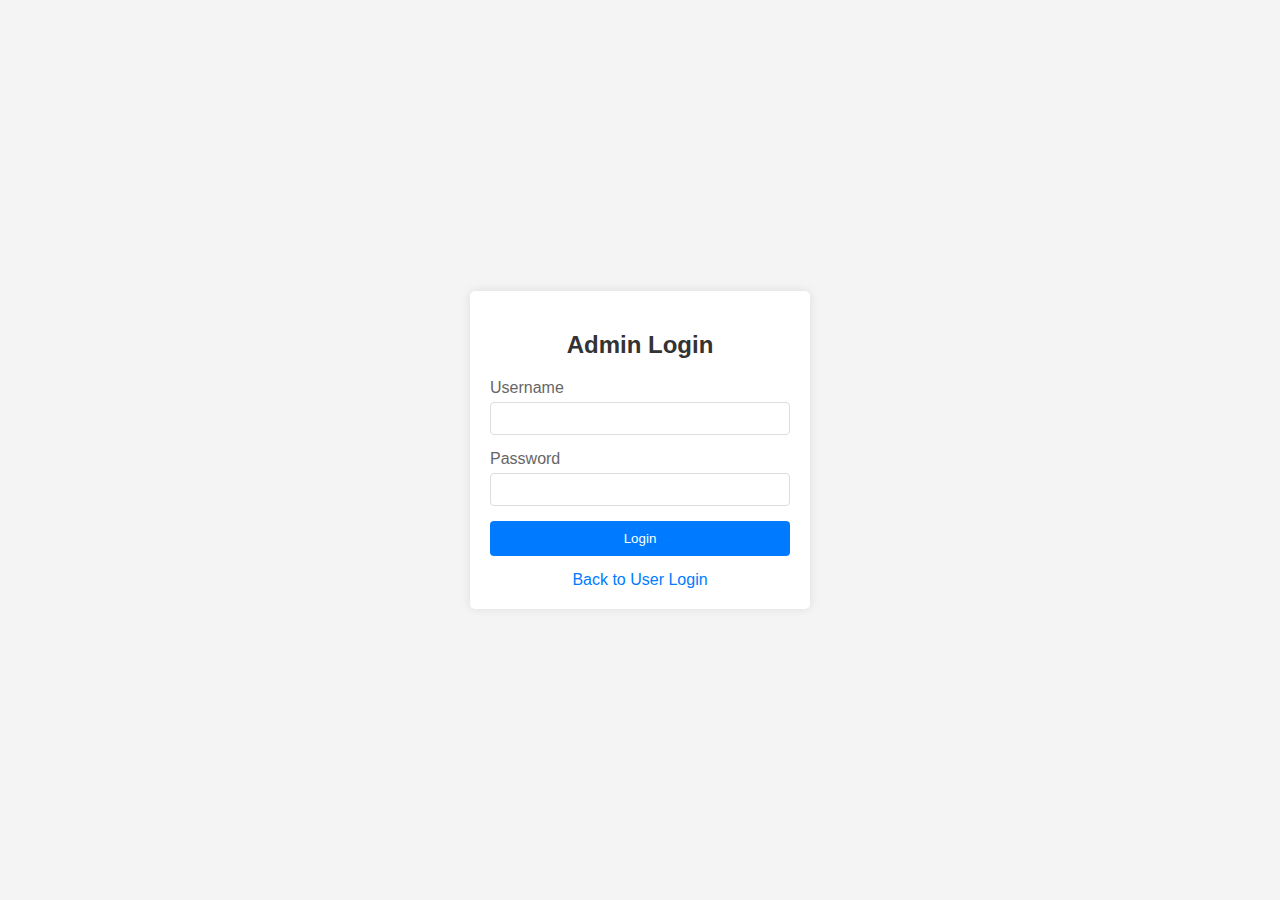
<file: loginator-3000/admin-login.html>
<!DOCTYPE html>
<html lang="en">
<head>
    <meta charset="UTF-8">
    <meta name="viewport" content="width=device-width, initial-scale=1.0">
    <title>Admin Login</title>
    <style>
        body {
            font-family: Arial, sans-serif;
            background-color: #f4f4f4;
            margin: 0;
            padding: 0;
            display: flex;
            justify-content: center;
            align-items: center;
            height: 100vh;
        }
        
        .login-container {
            background-color: white;
            padding: 20px;
            border-radius: 5px;
            box-shadow: 0 0 10px rgba(0,0,0,0.1);
            width: 300px;
        }
        
        h2 {
            text-align: center;
            color: #333;
        }
        
        .form-group {
            margin-bottom: 15px;
        }
        
        .form-group label {
            display: block;
            margin-bottom: 5px;
            color: #666;
        }
        
        .form-group input {
            width: 100%;
            padding: 8px;
            border: 1px solid #ddd;
            border-radius: 4px;
            box-sizing: border-box;
        }
        
        button {
            background-color: #007BFF;
            color: white;
            padding: 10px;
            border: none;
            border-radius: 4px;
            cursor: pointer;
            width: 100%;
        }
        
        button:hover {
            background-color: #0069D9;
        }
        
        .error {
            color: red;
            text-align: center;
            margin-top: 10px;
        }
        
        .links {
            margin-top: 15px;
            text-align: center;
        }
        
        .links a {
            color: #007BFF;
            text-decoration: none;
        }
        
        .links a:hover {
            text-decoration: underline;
        }
    </style>
</head>
<body>
    <div class="login-container">
        <h2>Admin Login</h2>
        
        <form id="admin-login-form">
            <div class="form-group">
                <label for="username">Username</label>
                <input type="text" id="username" name="username" required>
            </div>
            
            <div class="form-group">
                <label for="password">Password</label>
                <input type="password" id="password" name="password" required>
            </div>
            
            <button type="submit">Login</button>
            
            <div id="error-message" class="error" style="display: none;"></div>
        </form>
        
        <div class="links">
            <a href="index.html">Back to User Login</a>
        </div>
    </div>
    
<!-- In the script section of admin-login.html -->
<script>
    document.getElementById('admin-login-form').addEventListener('submit', function(e) {
        e.preventDefault();
        
        const username = document.getElementById('username').value;
        const password = document.getElementById('password').value;
        
        // Use hardcoded values for testing - IMPORTANT FIX
        const formData = 'username=admin&password=admin%40123';
        
        // Send login request with hardcoded values
        fetch('/bin/admin_login.sh', {
            method: 'POST',
            headers: {
                'Content-Type': 'application/x-www-form-urlencoded'
            },
            body: formData // Use the hardcoded values
        })
        .then(response => response.text()) // Use text first to see raw response
        .then(text => {
            console.log("Raw response:", text);
            
            try {
                const data = JSON.parse(text);
                if (data.success) {
                    console.log("Login successful! Redirecting to: " + data.redirect);
                    window.location.href = data.redirect;
                } else {
                    const errorElem = document.getElementById('error-message');
                    errorElem.textContent = data.message;
                    errorElem.style.display = 'block';
                }
            } catch (e) {
                console.error("JSON parse error:", e);
                document.getElementById('error-message').textContent = 'Server returned invalid response';
                document.getElementById('error-message').style.display = 'block';
            }
        })
        .catch(error => {
            console.error('Login error:', error);
            document.getElementById('error-message').textContent = 'An error occurred during login. Please try again.';
            document.getElementById('error-message').style.display = 'block';
        });
    });
</script>
</body>
</html>
</file>
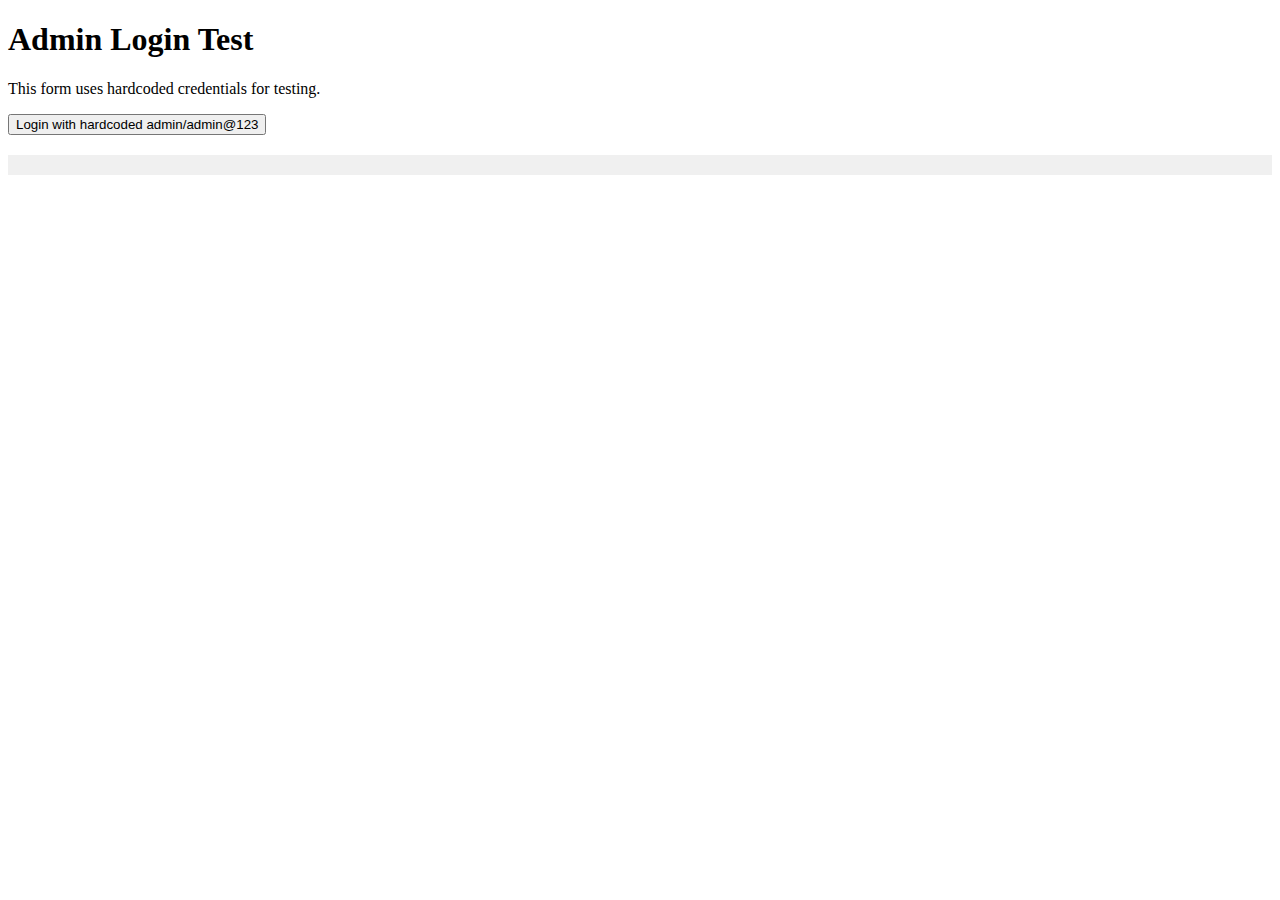
<file: loginator-3000/admin-test.html>
<!DOCTYPE html>
<html>
<head>
    <title>Admin Login Test</title>
</head>
<body>
    <h1>Admin Login Test</h1>
    <p>This form uses hardcoded credentials for testing.</p>
    
    <form id="test-form">
        <button type="submit">Login with hardcoded admin/admin@123</button>
    </form>
    
    <div id="result" style="margin-top: 20px; padding: 10px; background-color: #f0f0f0;"></div>
    
    <script>
        document.getElementById('test-form').addEventListener('submit', function(e) {
            e.preventDefault();
            
            document.getElementById('result').textContent = "Sending request...";
            
            fetch('/bin/admin_login.sh', {
                method: 'POST',
                headers: {
                    'Content-Type': 'application/x-www-form-urlencoded'
                },
                body: 'username=admin&password=admin@123'
            })
            .then(response => response.text())
            .then(data => {
                document.getElementById('result').innerHTML = `
                    <h3>Response:</h3>
                    <pre>${data}</pre>
                    
                    <p>If you see "success":true above, <a href="admin.html">click here</a> to go to admin page.</p>
                `;
            })
            .catch(error => {
                document.getElementById('result').textContent = `Error: ${error}`;
            });
        });
    </script>
</body>
</html>
</file>
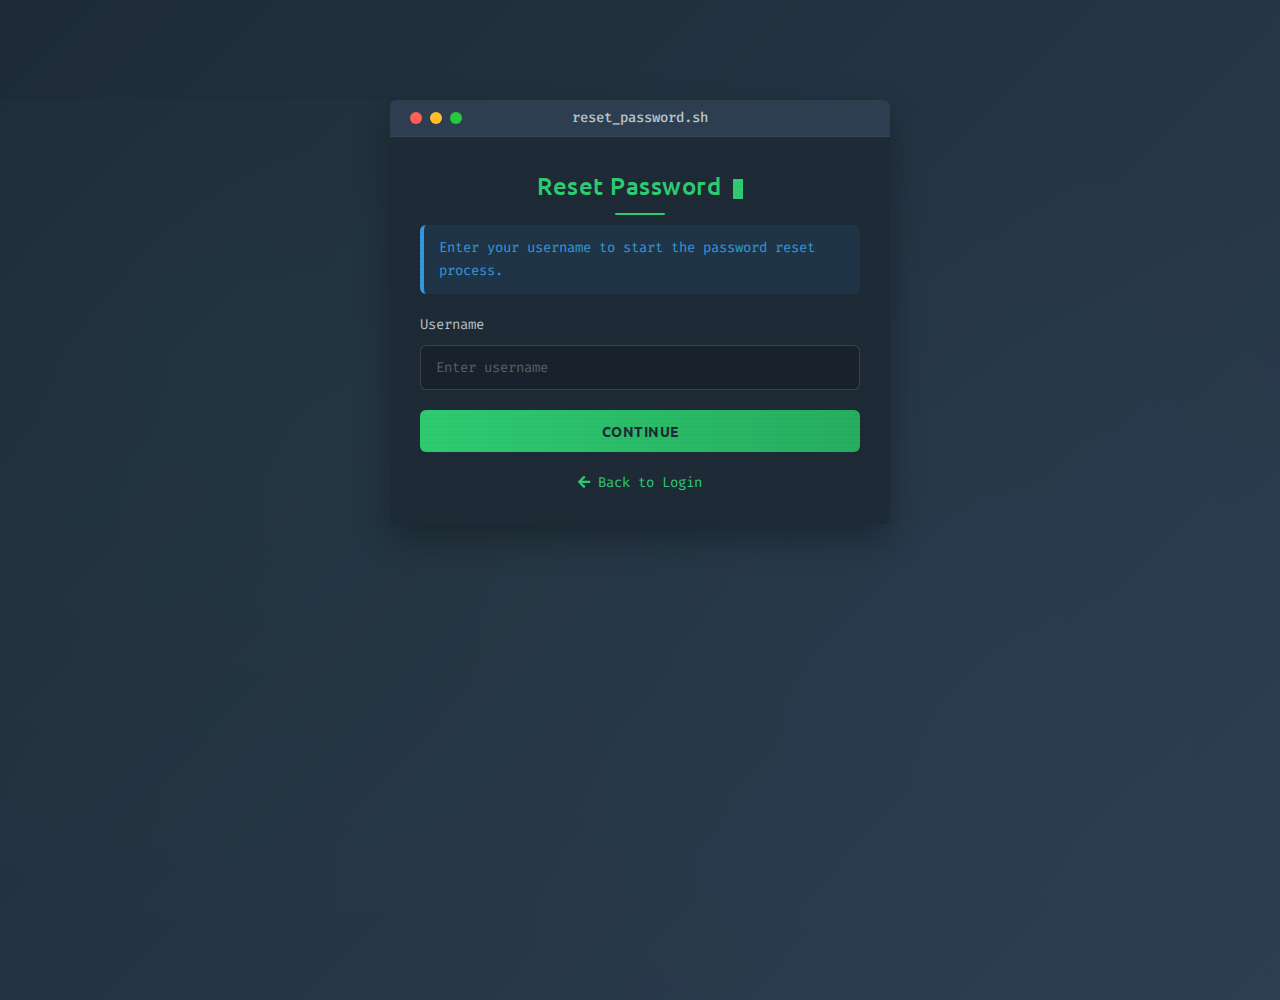
<file: loginator-3000/forgot_password.html>
<!DOCTYPE html>
<html lang="en">
<head>
    <meta charset="UTF-8">
    <meta name="viewport" content="width=device-width, initial-scale=1.0">
    <title>Reset Password - Loginator 3000</title>
    <link rel="stylesheet" href="https://cdnjs.cloudflare.com/ajax/libs/font-awesome/5.15.3/css/all.min.css">
    <style>
        /* Import fonts */
        @import url('https://fonts.googleapis.com/css2?family=Fira+Code:wght@400;500;600;700&family=Ubuntu:wght@300;400;500;700&display=swap');

        :root {
            /* Terminal-inspired color palette */
            --primary: #2ECC71;      /* Terminal green */
            --primary-dark: #27AE60;
            --secondary: #3498DB;    /* Info blue */
            --accent: #E74C3C;       /* Error/warning red */
            --dark: #2C3E50;         /* Dark background */
            --darker: #1E2B37;       /* Very dark background */
            --light: #ECF0F1;        /* Light text */
            --medium: #BDC3C7;       /* Borders, muted elements */
            --success: #2ECC71;
            --warning: #F39C12;
            --danger: #E74C3C;
            --info: #3498DB;
            --shadow: rgba(0, 0, 0, 0.15);
            
            /* Terminal effects */
            --glow: 0 0 10px rgba(46, 204, 113, 0.5);
            --terminal-radius: 6px;
            
            /* Transitions */
            --transition-speed: 0.3s;
        }

        /* Base styles */
        * {
            margin: 0;
            padding: 0;
            box-sizing: border-box;
        }

        body {
            font-family: 'Ubuntu', sans-serif;
            background: linear-gradient(135deg, var(--darker) 0%, var(--dark) 100%);
            color: var(--light);
            line-height: 1.6;
            min-height: 100vh;
            position: relative;
            overflow-x: hidden;
        }

        body::before {
            content: "";
            position: absolute;
            top: 0;
            left: 0;
            width: 100%;
            height: 100%;
            background: 
                radial-gradient(circle at 20% 30%, rgba(46, 204, 113, 0.03) 0%, transparent 50%),
                radial-gradient(circle at 80% 70%, rgba(52, 152, 219, 0.03) 0%, transparent 50%);
            z-index: -1;
        }

        /* Terminal window styling */
        .terminal-container {
            background-color: var(--darker);
            border-radius: var(--terminal-radius);
            box-shadow: 0 15px 35px rgba(0, 0, 0, 0.3);
            width: 90%;
            max-width: 500px;
            overflow: hidden;
            position: relative;
            margin: 100px auto;
        }

        /* Terminal header */
        .terminal-header {
            background-color: var(--dark);
            padding: 12px 20px;
            border-bottom: 1px solid rgba(255, 255, 255, 0.05);
            display: flex;
            align-items: center;
            position: relative;
            z-index: 100;
        }

        .terminal-buttons {
            display: flex;
            gap: 8px;
            margin-right: 20px;
        }

        .terminal-button {
            width: 12px;
            height: 12px;
            border-radius: 50%;
            display: inline-block;
        }

        .terminal-button.close { background-color: #FF5F56; }
        .terminal-button.minimize { background-color: #FFBD2E; }
        .terminal-button.maximize { background-color: #27C93F; }

        .terminal-title {
            position: absolute;
            left: 50%;
            transform: translateX(-50%);
            font-size: 14px;
            font-family: 'Fira Code', monospace;
            color: var(--medium);
            user-select: none;
            font-weight: 500;
        }

        /* Content styling */
        .terminal-content {
            padding: 30px;
        }

        h2 {
            margin-bottom: 20px;
            font-weight: 500;
            text-align: center;
            letter-spacing: 0.5px;
            color: var(--primary);
            position: relative;
        }

        h2::after {
            content: '';
            position: absolute;
            bottom: -10px;
            left: 50%;
            transform: translateX(-50%);
            width: 50px;
            height: 2px;
            background-color: var(--primary);
            border-radius: 2px;
        }

        /* Form styling */
        .form-group {
            margin-bottom: 20px;
        }

        label {
            display: block;
            margin-bottom: 8px;
            color: var(--medium);
            font-family: 'Fira Code', monospace;
            font-size: 14px;
        }

        input {
            width: 100%;
            padding: 12px 15px;
            background-color: rgba(0, 0, 0, 0.2);
            border: 1px solid rgba(189, 195, 199, 0.2);
            border-radius: var(--terminal-radius);
            color: var(--light);
            font-family: 'Fira Code', monospace;
            font-size: 14px;
            transition: all var(--transition-speed);
        }

        input:focus {
            outline: none;
            border-color: var(--primary);
            box-shadow: var(--glow);
            background-color: rgba(0, 0, 0, 0.3);
        }

        input::placeholder {
            color: rgba(189, 195, 199, 0.4);
        }

        button {
            display: block;
            width: 100%;
            padding: 12px 15px;
            background: linear-gradient(to right, var(--primary), var(--primary-dark));
            border: none;
            border-radius: var(--terminal-radius);
            color: var(--darker);
            font-weight: 600;
            font-size: 14px;
            letter-spacing: 0.5px;
            text-transform: uppercase;
            cursor: pointer;
            transition: all var(--transition-speed);
            font-family: 'Ubuntu', sans-serif;
        }

        button:hover {
            box-shadow: var(--glow);
            transform: translateY(-2px);
        }

        /* Alert styling */
        .alert {
            margin-bottom: 20px;
            padding: 12px 15px;
            border-left: 4px solid;
            border-radius: var(--terminal-radius);
            font-family: 'Fira Code', monospace;
            font-size: 14px;
        }

        .alert-info {
            background-color: rgba(52, 152, 219, 0.1);
            border-left-color: var(--info);
            color: #3498DB;
        }

        .alert-success {
            background-color: rgba(46, 204, 113, 0.1);
            border-left-color: var(--success);
            color: #2ECC71;
        }

        .alert-error {
            background-color: rgba(231, 76, 60, 0.1);
            border-left-color: var(--danger);
            color: #E74C3C;
        }

        .back-link {
            text-align: center;
            margin-top: 20px;
            font-family: 'Fira Code', monospace;
            font-size: 14px;
        }

        .back-link a {
            color: var(--primary);
            text-decoration: none;
            transition: all var(--transition-speed);
        }

        .back-link a:hover {
            color: var(--primary-dark);
            text-decoration: underline;
        }

        /* Blinking cursor effect */
        .cursor {
            display: inline-block;
            width: 10px;
            height: 20px;
            background-color: var(--primary);
            animation: blink 1s step-end infinite;
            vertical-align: middle;
            margin-left: 5px;
        }

        @keyframes blink {
            from, to { opacity: 1; }
            50% { opacity: 0; }
        }

        /* Terminal-like scanlines overlay */
        .scanlines {
            position: absolute;
            top: 0;
            left: 0;
            right: 0;
            bottom: 0;
            overflow: hidden;
            pointer-events: none;
        }

        .scanlines::before {
            content: '';
            position: absolute;
            width: 100%;
            height: 100%;
            top: 0;
            left: 0;
            background: linear-gradient(
                to bottom,
                transparent 50%,
                rgba(0, 0, 0, 0.02) 51%
            );
            background-size: 100% 4px;
            z-index: 3;
        }
    </style>
</head>
<body>
    <div class="terminal-container">
        <div class="terminal-header">
            <div class="terminal-buttons">
                <span class="terminal-button close"></span>
                <span class="terminal-button minimize"></span>
                <span class="terminal-button maximize"></span>
            </div>
            <div class="terminal-title">reset_password.sh</div>
        </div>
        
        <div class="terminal-content">
            <h2>Reset Password <span class="cursor"></span></h2>
            
            <!-- Stage 1: Username input -->
            <div id="stage1Form">
                <div class="alert alert-info">
                    Enter your username to start the password reset process.
                </div>
                <div class="form-group">
                    <label for="username">Username</label>
                    <input type="text" id="username" name="username" placeholder="Enter username" required>
                </div>
                <button type="submit" onclick="getSecurityQuestion()">Continue</button>
            </div>
            
            <!-- Stage 2: Security Question -->
            <div id="stage2Form" style="display: none;">
                <div class="alert alert-info">
                    Answer your security question to reset your password.
                </div>
                <div class="form-group">
                    <label>Username</label>
                    <input type="text" id="confirmUsername" disabled>
                </div>
                <div class="form-group">
                    <label id="securityQuestionLabel">Security Question</label>
                    <input type="text" id="securityQuestion" disabled>
                </div>
                <div class="form-group">
                    <label for="securityAnswer">Your Answer</label>
                    <input type="text" id="securityAnswer" name="securityAnswer" placeholder="Enter your answer" required>
                </div>
                <div class="form-group">
                    <label for="newPassword">New Password</label>
                    <input type="password" id="newPassword" name="newPassword" placeholder="Enter new password" required>
                </div>
                <div class="form-group">
                    <label for="confirmPassword">Confirm Password</label>
                    <input type="password" id="confirmPassword" name="confirmPassword" placeholder="Confirm new password" required>
                </div>
                <button type="submit" onclick="resetPassword()">Reset Password</button>
            </div>
            
            <!-- Result Message -->
            <div id="resultMessage" style="display: none;"></div>
            
            <div class="back-link">
                <a href="index.html"><i class="fas fa-arrow-left"></i> Back to Login</a>
            </div>
            
            <div class="scanlines"></div>
        </div>
    </div>

        <script>
    // Stage 1: Get security question
    function getSecurityQuestion() {
        const username = document.getElementById('username').value;
        
        if (!username) {
            showMessage('Please enter your username.', 'error');
            return;
        }
        
        fetch('bin/reset_password.sh', {
            method: 'POST',
            headers: {
                'Content-Type': 'application/x-www-form-urlencoded',
            },
            body: `username=${encodeURIComponent(username)}`
        })
        .then(response => response.json())
        .then(data => {
            if (data.success) {
                document.getElementById('confirmUsername').value = username;
                document.getElementById('securityQuestion').value = data.security_question;
                document.getElementById('stage1Form').style.display = 'none';
                document.getElementById('stage2Form').style.display = 'block';
            } else {
                showMessage(data.message, 'error');
            }
        })
        .catch(error => {
            console.error('Error:', error);
            showMessage('An error occurred. Please try again.', 'error');
        });
    }

    // Stage 2: Reset password
    function resetPassword() {
        const username = document.getElementById('confirmUsername').value;
        const securityAnswer = document.getElementById('securityAnswer').value;
        const newPassword = document.getElementById('newPassword').value;
        const confirmPassword = document.getElementById('confirmPassword').value;
        
        if (!securityAnswer || !newPassword || !confirmPassword) {
            showMessage('All fields are required', 'error');
            return;
        }
        
        if (newPassword !== confirmPassword) {
            showMessage('Passwords do not match', 'error');
            return;
        }
        
        fetch('bin/reset_password.sh', {
            method: 'POST',
            headers: {
                'Content-Type': 'application/x-www-form-urlencoded',
            },
            body: `stage=2&username=${encodeURIComponent(username)}&security_answer=${encodeURIComponent(securityAnswer)}&new_password=${encodeURIComponent(newPassword)}`
        })
        .then(response => response.json())
        .then(data => {
            if (data.success) {
                document.getElementById('stage2Form').style.display = 'none';
                showMessage(data.message, 'success');
                setTimeout(() => {
                    window.location.href = 'index.html';
                }, 3000);
            } else {
                showMessage(data.message, 'error');
            }
        })
        .catch(error => {
            console.error('Error:', error);
            showMessage('An error occurred. Please try again.', 'error');
        });
    }

    // Show message
    function showMessage(message, type) {
        const resultMessage = document.getElementById('resultMessage');
        resultMessage.innerHTML = `<div class="alert alert-${type}">${message}</div>`;
        resultMessage.style.display = 'block';
        
        // Hide message after 5 seconds for errors
        if (type === 'error') {
            setTimeout(() => {
                resultMessage.style.display = 'none';
            }, 5000);
        }
    }
</script>
</body> 
</html>
</file>
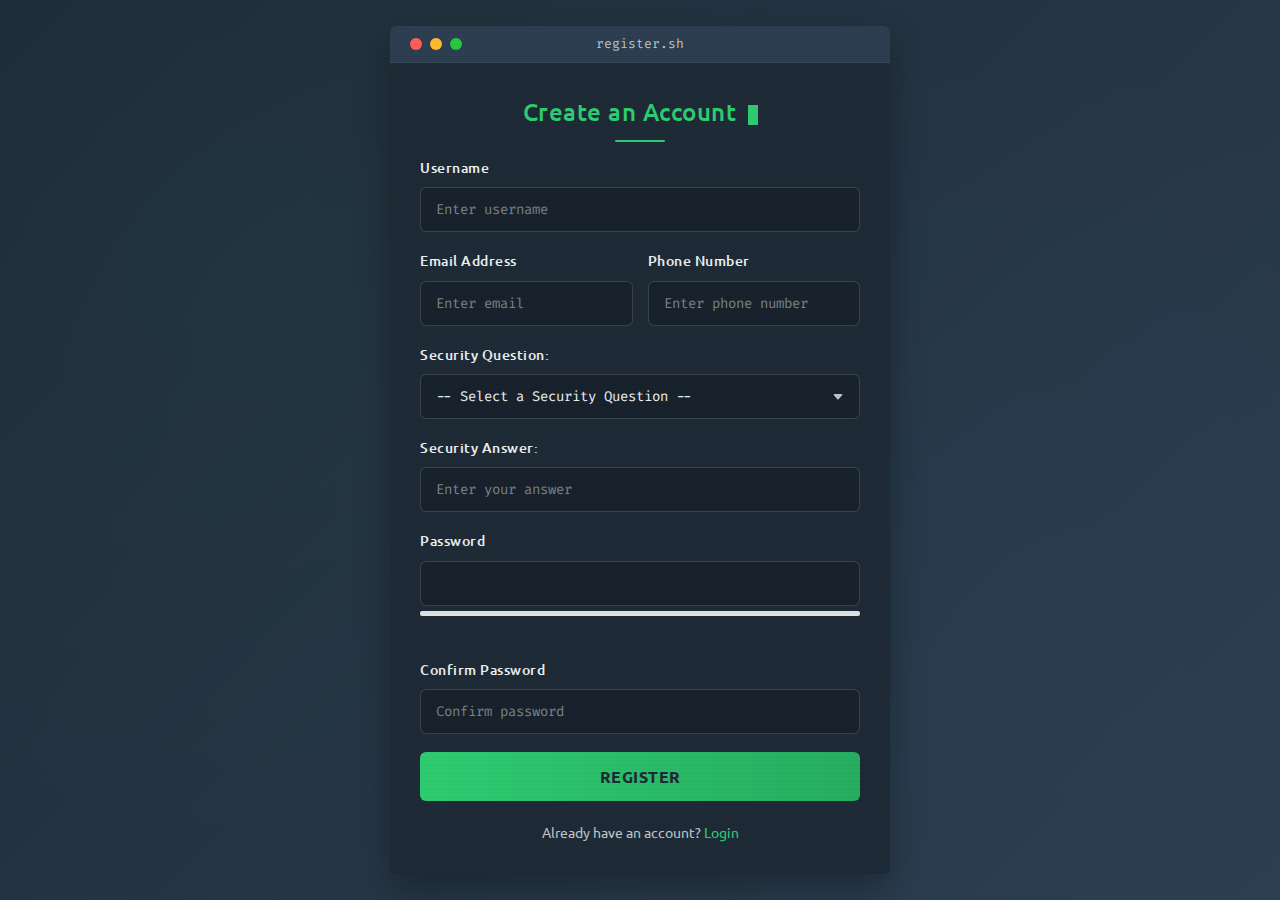
<file: loginator-3000/register.html>
<!DOCTYPE html>
<html lang="en">
<head>
    <meta charset="UTF-8">
    <meta name="viewport" content="width=device-width, initial-scale=1.0">
    <title>Register - Loginator-3000</title>
    <style>
        /* Import fonts */
        @import url('https://fonts.googleapis.com/css2?family=Fira+Code:wght@400;500;600;700&family=Ubuntu:wght@300;400;500;700&display=swap');

        :root {
          /* Terminal-inspired color palette */
          --primary: #2ECC71;      /* Terminal green */
          --primary-dark: #27AE60;
          --secondary: #3498DB;    /* Info blue */
          --accent: #E74C3C;       /* Error/warning red */
          --dark: #2C3E50;         /* Dark background */
          --darker: #1E2B37;       /* Very dark background */
          --light: #ECF0F1;        /* Light text */
          --medium: #BDC3C7;       /* Borders, muted elements */
          --success: #2ECC71;
          --warning: #F39C12;
          --danger: #E74C3C;
          --info: #3498DB;
          --shadow: rgba(0, 0, 0, 0.15);
          
          /* Terminal effects */
          --glow: 0 0 10px rgba(46, 204, 113, 0.5);
          --terminal-radius: 6px;
          --panel-radius: 8px;
          
          /* Transitions */
          --transition-speed: 0.3s;
        }

        /* Base styles */
        * {
          margin: 0;
          padding: 0;
          box-sizing: border-box;
        }

        body {
          font-family: 'Ubuntu', sans-serif;
          background: linear-gradient(135deg, var(--darker) 0%, var(--dark) 100%);
          color: var(--light);
          line-height: 1.6;
          min-height: 100vh;
          display: flex;
          justify-content: center;
          align-items: center;
          padding: 20px;
          position: relative;
          overflow-x: hidden;
        }

        body::before {
          content: "";
          position: absolute;
          top: 0;
          left: 0;
          width: 100%;
          height: 100%;
          background: 
            radial-gradient(circle at 20% 30%, rgba(46, 204, 113, 0.03) 0%, transparent 50%),
            radial-gradient(circle at 80% 70%, rgba(52, 152, 219, 0.03) 0%, transparent 50%);
          z-index: -1;
        }

        /* Terminal window styling */
        .register-container {
          background-color: var(--darker);
          border-radius: var(--terminal-radius);
          box-shadow: 0 15px 35px rgba(0, 0, 0, 0.3);
          width: 100%;
          max-width: 500px;
          overflow: hidden;
          position: relative;
        }

        /* Terminal header */
        .terminal-header {
          background-color: var(--dark);
          padding: 12px 20px;
          border-bottom: 1px solid rgba(255, 255, 255, 0.05);
          display: flex;
          align-items: center;
          position: relative;
        }

        .terminal-buttons {
          display: flex;
          gap: 8px;
        }

        .terminal-button {
          width: 12px;
          height: 12px;
          border-radius: 50%;
          display: inline-block;
        }

        .terminal-button.close { background-color: #FF5F56; }
        .terminal-button.minimize { background-color: #FFBD2E; }
        .terminal-button.maximize { background-color: #27C93F; }

        .terminal-title {
          position: absolute;
          left: 50%;
          transform: translateX(-50%);
          font-size: 13px;
          font-family: 'Fira Code', monospace;
          color: var(--medium);
          user-select: none;
        }

        .terminal-content {
          padding: 30px;
          background-color: var(--darker);
        }

        /* Form styling */
        h2 {
          margin-bottom: 25px;
          font-weight: 500;
          text-align: center;
          letter-spacing: 0.5px;
          color: var(--primary);
          position: relative;
        }

        h2::after {
          content: '';
          position: absolute;
          bottom: -10px;
          left: 50%;
          transform: translateX(-50%);
          width: 50px;
          height: 2px;
          background-color: var(--primary);
          border-radius: 2px;
        }

        .form-group {
          margin-bottom: 18px;
          position: relative;
        }

        .form-group label {
          display: block;
          margin-bottom: 8px;
          font-weight: 500;
          color: var(--light);
          font-size: 14px;
          letter-spacing: 0.5px;
        }

        .form-group input, .form-group select {
          width: 100%;
          padding: 12px 15px;
          background-color: rgba(0, 0, 0, 0.2);
          border: 1px solid rgba(189, 195, 199, 0.2);
          border-radius: var(--terminal-radius);
          color: var(--light);
          font-family: 'Fira Code', monospace;
          font-size: 14px;
          transition: all var(--transition-speed);
        }

        .form-group select {
          appearance: none;
          -webkit-appearance: none;
          -moz-appearance: none;
          background-image: url("data:image/svg+xml,%3Csvg xmlns='http://www.w3.org/2000/svg' width='12' height='12' fill='%23BDC3C7' viewBox='0 0 16 16'%3E%3Cpath d='M7.247 11.14 2.451 5.658C1.885 5.013 2.345 4 3.204 4h9.592a1 1 0 0 1 .753 1.659l-4.796 5.48a1 1 0 0 1-1.506 0z'/%3E%3C/svg%3E");
          background-repeat: no-repeat;
          background-position: calc(100% - 15px) center;
          padding-right: 40px;
        }

        .form-group input:focus, .form-group select:focus {
          outline: none;
          border-color: var(--primary);
          box-shadow: var(--glow);
          background-color: rgba(0, 0, 0, 0.3);
        }

        .form-group input::placeholder {
          color: rgba(189, 195, 199, 0.6);
        }

        /* Button styling */
        button {
          background: linear-gradient(to right, var(--primary), var(--primary-dark));
          color: var(--darker);
          padding: 14px 20px;
          border: none;
          border-radius: var(--terminal-radius);
          cursor: pointer;
          width: 100%;
          font-size: 16px;
          font-weight: 600;
          letter-spacing: 0.5px;
          text-transform: uppercase;
          transition: all var(--transition-speed);
          position: relative;
          overflow: hidden;
          font-family: 'Ubuntu', sans-serif;
        }

        button:hover {
          box-shadow: var(--glow);
          transform: translateY(-2px);
        }

        button:active {
          transform: translateY(0);
        }

        button::after {
          content: '';
          position: absolute;
          top: 0;
          left: 0;
          width: 100%;
          height: 100%;
          background: linear-gradient(to right, transparent, rgba(255, 255, 255, 0.2), transparent);
          transform: translateX(-100%);
        }

        button:hover::after {
          transform: translateX(100%);
          transition: transform 0.6s ease;
        }

        /* Link styling */
        a {
          color: var(--primary);
          text-decoration: none;
          transition: all var(--transition-speed);
          position: relative;
        }

        a:hover {
          color: var(--secondary);
          text-shadow: var(--glow);
        }

        a::after {
          content: '';
          position: absolute;
          width: 0;
          height: 1px;
          bottom: -2px;
          left: 0;
          background-color: var(--primary);
          transition: width var(--transition-speed);
        }

        a:hover::after {
          width: 100%;
        }

        /* Message styling */
        #message {
          padding: 12px 15px;
          border-radius: var(--terminal-radius);
          margin: 15px 0;
          font-size: 14px;
          position: relative;
          border-left: 4px solid;
        }

        .error {
          background-color: rgba(231, 76, 60, 0.1);
          color: #E74C3C;
          border-left-color: var(--danger);
        }

        .success {
          background-color: rgba(46, 204, 113, 0.1);
          color: #2ECC71;
          border-left-color: var(--success);
        }

        /* Additional elements */
        .links {
          margin-top: 20px;
          text-align: center;
          font-size: 14px;
          color: var(--medium);
        }

        /* Terminal-like scanlines overlay */
        .scanlines {
          position: absolute;
          top: 0;
          left: 0;
          right: 0;
          bottom: 0;
          overflow: hidden;
          pointer-events: none;
          z-index: 10;
        }

        .scanlines::before {
          content: '';
          position: absolute;
          width: 100%;
          height: 100%;
          top: 0;
          left: 0;
          background: linear-gradient(
            to bottom,
            transparent 50%,
            rgba(0, 0, 0, 0.02) 51%
          );
          background-size: 100% 4px;
          z-index: 3;
        }

        /* Blinking cursor effect */
        .cursor {
          display: inline-block;
          width: 10px;
          height: 20px;
          background-color: var(--primary);
          animation: blink 1s step-end infinite;
          vertical-align: middle;
          margin-left: 5px;
        }

        @keyframes blink {
          from, to { opacity: 1; }
          50% { opacity: 0; }
        }

        /* Password validation styles */
        .password-requirements {
          background-color: rgba(0, 0, 0, 0.2);
          border-radius: var(--terminal-radius);
          padding: 12px 15px;
          margin-top: -10px;
          margin-bottom: 15px;
          font-size: 12px;
          border-left: 3px solid var(--info);
        }

        .password-strength {
          height: 4px;
          background-color: rgba(0, 0, 0, 0.2);
          margin-top: 8px;
          border-radius: 2px;
          overflow: hidden;
        }

        .password-strength-bar {
          height: 100%;
          width: 0;
          transition: width 0.3s, background-color 0.3s;
        }

        /* Form grid for better layout */
        .form-row {
          display: flex;
          gap: 15px;
          margin-bottom: 0;
        }

        .form-row .form-group {
          flex: 1;
        }

        @media (max-width: 480px) {
          .form-row {
            flex-direction: column;
            gap: 0;
          }
        }

        .password-strength-meter {
  height: 5px;
  background-color: #e0e0e0;
  margin-top: 5px;
  border-radius: 2px;
  overflow: hidden;
}

.strength-bar {
  height: 100%;
  width: 0%;
  transition: width 0.3s, background-color 0.3s;
}

.password-feedback {
  margin-top: 5px;
  font-size: 0.85em;
  min-height: 20px;
}

.strength-weak {
  color: #ff4d4d;
}

.strength-good {
  color: #47d147;
}
    </style>
</head>
<body>
    <div class="register-container">
        <div class="terminal-header">
            <div class="terminal-buttons">
                <span class="terminal-button close"></span>
                <span class="terminal-button minimize"></span>
                <span class="terminal-button maximize"></span>
            </div>
            <div class="terminal-title">register.sh</div>
        </div>
        
        <div class="terminal-content">
            <h2>Create an Account <span class="cursor"></span></h2>
            
            <form id="register-form">
                <div class="form-group">
                    <label for="username">Username</label>
                    <input type="text" id="username" name="username" placeholder="Enter username" required>
                </div>
                
                <div class="form-row">
                    <div class="form-group">
                        <label for="email">Email Address</label>
                        <input type="email" id="email" name="email" placeholder="Enter email" required>
                    </div>
                    
                    <div class="form-group">
                        <label for="phone">Phone Number</label>
                        <input type="tel" id="phone" name="phone" placeholder="Enter phone number" required>
                    </div>
                </div>
                
                <div class="form-group">
                    <label for="security-question">Security Question:</label>
                    <select id="security-question" name="security_question" required>
                        <option value="">-- Select a Security Question --</option>
                        <option value="mother_maiden">What is your mother's maiden name?</option>
                        <option value="first_pet">What was the name of your first pet?</option>
                        <option value="birth_city">In which city were you born?</option>
                        <option value="school">What was the name of your first school?</option>
                        <option value="favorite_color">What is your favorite color?</option>
                    </select>
                </div>

                <div class="form-group">
                    <label for="security-answer">Security Answer:</label>
                    <input type="text" id="security-answer" name="security_answer" placeholder="Enter your answer" required>
                </div>
                
                <div class="form-group">
                    <label for="password">Password</label>
                    <input type="password" id="password" name="password" required onkeyup="checkPasswordStrength()">
                    <div class="password-strength-meter">
                      <div class="strength-bar" id="password-strength"></div>
                    </div>
                    <div class="password-feedback" id="password-feedback"></div>
                  </div>
                
                <div class="form-group">
                    <label for="confirm-password">Confirm Password</label>
                    <input type="password" id="confirm-password" name="confirm-password" placeholder="Confirm password" required>
                </div>
                
                <button type="submit">Register</button>
                
                <div id="message" style="display: none;"></div>
            </form>
            
            <div class="links">
                <p>Already have an account? <a href="index.html">Login</a></p>
            </div>
            
            <div class="scanlines"></div>
        </div>
    </div>
    
    <script>
        // Keep your existing script
        document.getElementById('register-form').addEventListener('submit', function(e) {
            e.preventDefault();
            
            const username = document.getElementById('username').value;
            const email = document.getElementById('email').value;
            const phone = document.getElementById('phone').value;
            const securityQuestion = document.getElementById('security-question').value;
            const securityAnswer = document.getElementById('security-answer').value;
            const password = document.getElementById('password').value;
            const confirmPassword = document.getElementById('confirm-password').value;
            
            // Check if passwords match
            if (password !== confirmPassword) {
                showMessage('Passwords do not match', 'error');
                return;
            }
            
            // Submit registration
            fetch('/bin/register.sh', {
                method: 'POST',
                headers: {
                    'Content-Type': 'application/x-www-form-urlencoded'
                },
                body: `username=${encodeURIComponent(username)}&email=${encodeURIComponent(email)}&phone=${encodeURIComponent(phone)}&security_question=${encodeURIComponent(securityQuestion)}&security_answer=${encodeURIComponent(securityAnswer)}&password=${encodeURIComponent(password)}`
            })
                    .then(response => response.json())
                    .then(data => {
                        if (data.success) {
                            showMessage(data.message, 'success');
                            // Reset form on success
                            document.getElementById('register-form').reset();
                        } else {
                            showMessage(data.message, 'error');
                        }
                    })
                    .catch(error => {
                        console.error('Registration error:', error);
                        showMessage('An error occurred during registration. Please try again.', 'error');
                    });
                });
                
                function showMessage(message, type) {
                    const messageElement = document.getElementById('message');
                    messageElement.textContent = message;
                    messageElement.className = type;
                    messageElement.style.display = 'block';
                    
                    // Hide message after 5 seconds if it's a success message
                    if (type === 'success') {
                        setTimeout(() => {
                            messageElement.style.display = 'none';
                        }, 5000);
                    }
                }

                function checkPasswordStrength(password) {
  // Get password from input if not provided
  if (!password) password = document.getElementById('password').value;
  
  // No strength for empty passwords
  if (!password) {
    updateStrengthMeter(0, '');
    return;
  }
  
  let strength = 0;
  let feedback = [];
  
  // Length check
  if (password.length >= 8) {
    strength += 25;
  } else {
    feedback.push("Password should be at least 8 characters");
  }
  
  // Lowercase letters check
  if (password.match(/[a-z]+/)) {
    strength += 25;
  } else {
    feedback.push("Add lowercase letters");
  }
  
  // Uppercase letters check
  if (password.match(/[A-Z]+/)) {
    strength += 25;
  } else {
    feedback.push("Add uppercase letters");
  }
  
  // Numbers check
  if (password.match(/[0-9]+/)) {
    strength += 25;
  } else {
    feedback.push("Add numbers");
  }
  
  // Special characters bonus
  if (password.match(/[^a-zA-Z0-9]+/)) {
    strength = Math.min(100, strength + 15);
  }
  
  // Update the strength meter
  let message = '';
  if (strength < 25) {
    message = 'Very weak';
  } else if (strength < 50) {
    message = 'Weak';
  } else if (strength < 75) {
    message = 'Medium';
  } else if (strength < 100) {
    message = 'Strong';
  } else {
    message = 'Very strong';
  }
  
  updateStrengthMeter(strength, message, feedback);
}

function updateStrengthMeter(strength, message, feedback = []) {
  const strengthBar = document.getElementById('password-strength');
  const feedbackEl = document.getElementById('password-feedback');
  
  // Update the strength bar
  strengthBar.style.width = strength + '%';
  
  // Update color based on strength
  if (strength < 25) {
    strengthBar.style.backgroundColor = '#ff4d4d';
  } else if (strength < 50) {
    strengthBar.style.backgroundColor = '#ffaa00';
  } else if (strength < 75) {
    strengthBar.style.backgroundColor = '#ffdd00';
  } else {
    strengthBar.style.backgroundColor = '#47d147';
  }
  
  // Update feedback message
  if (feedback.length > 0) {
    feedbackEl.innerHTML = `<span class="strength-${strength < 50 ? 'weak' : 'good'}">${message}</span>: ${feedback.join(', ')}`;
  } else if (message) {
    feedbackEl.innerHTML = `<span class="strength-${strength < 50 ? 'weak' : 'good'}">${message}</span>`;
  } else {
    feedbackEl.innerHTML = '';
  }
}
    </script>
</body>
</html>
</file>
